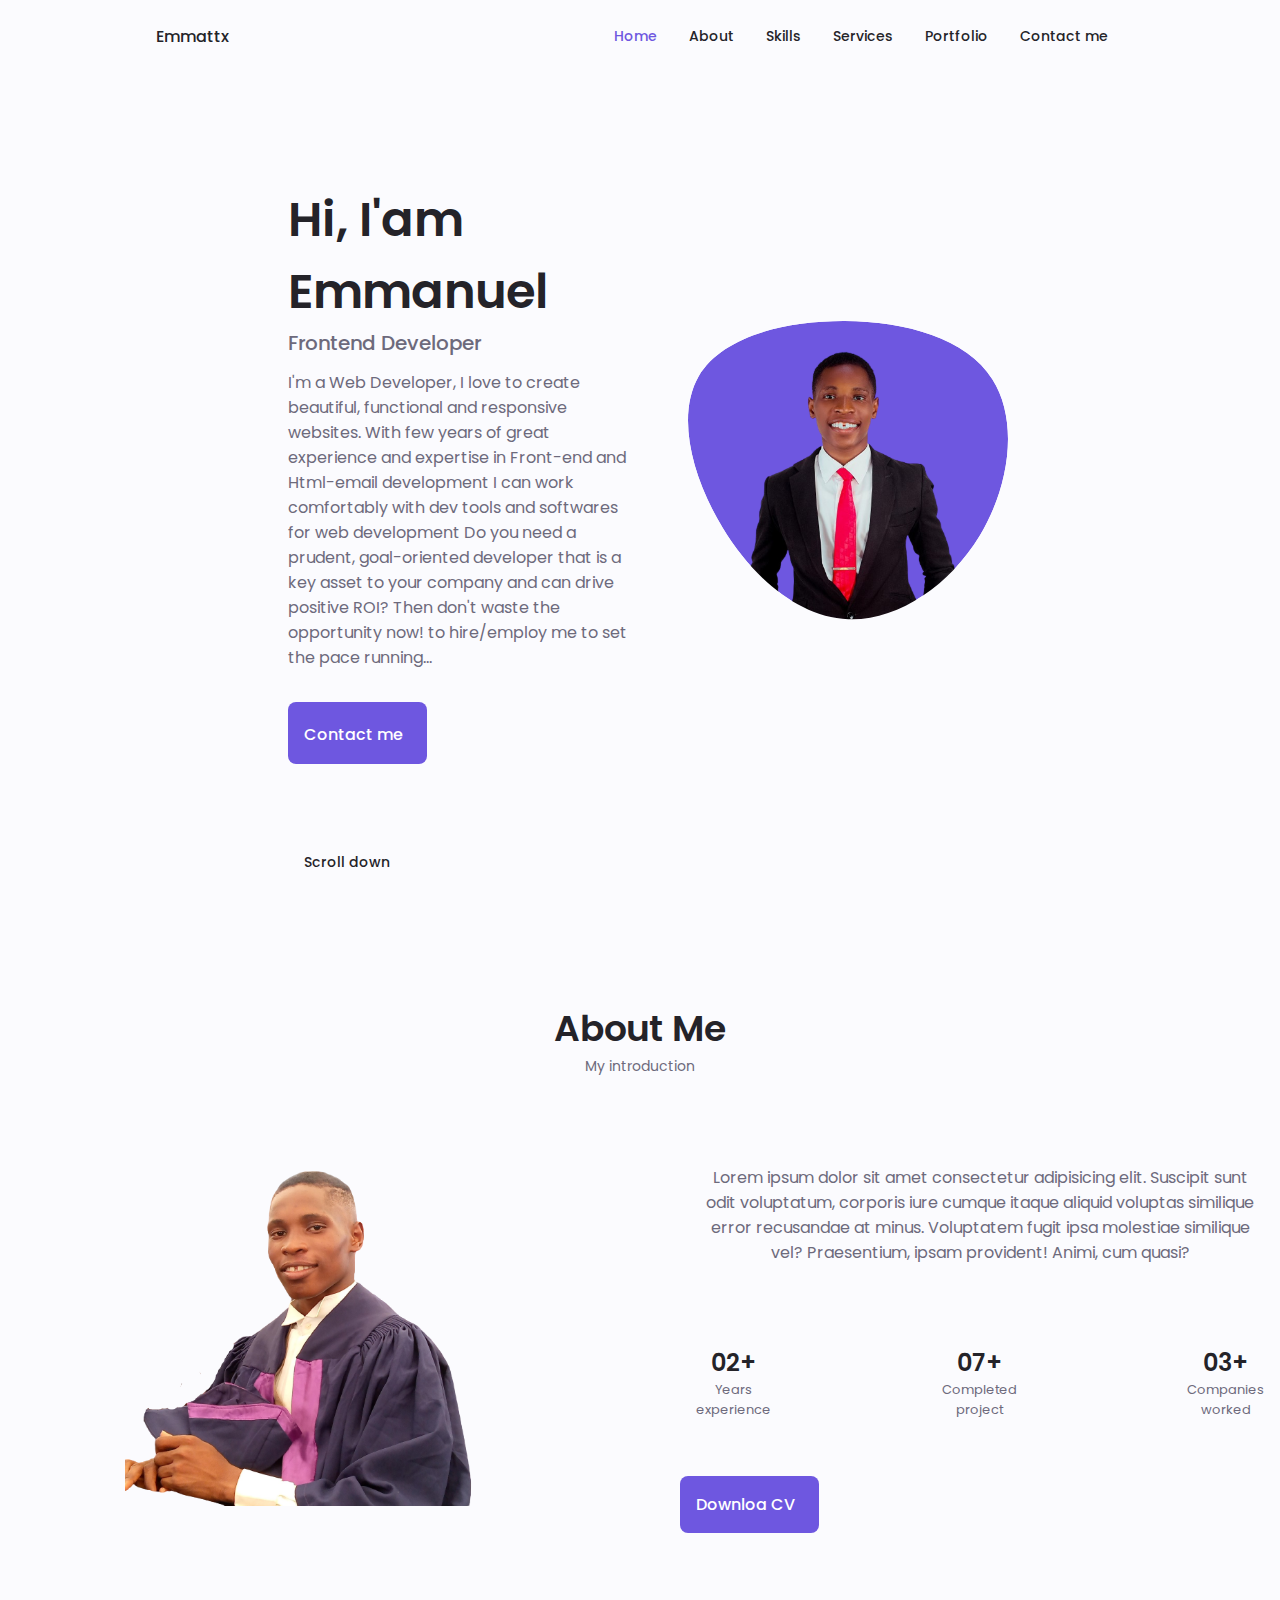
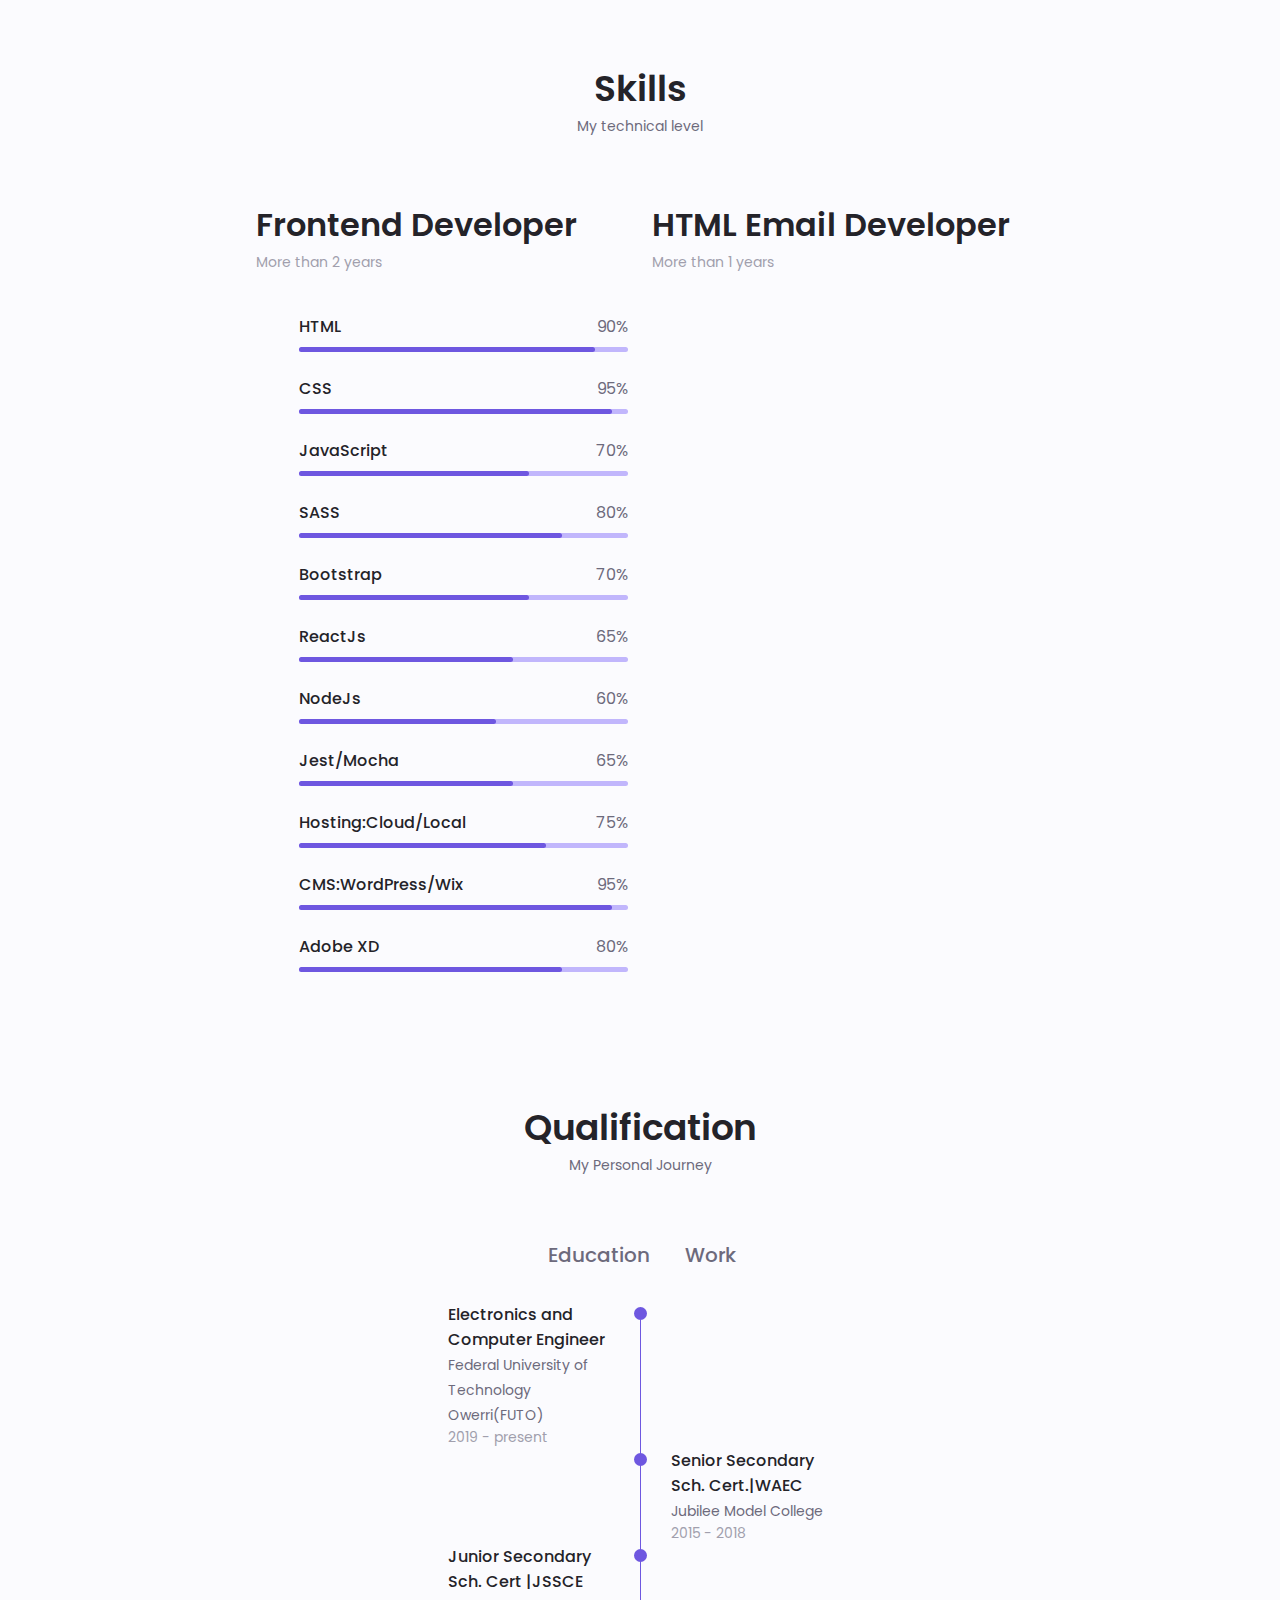
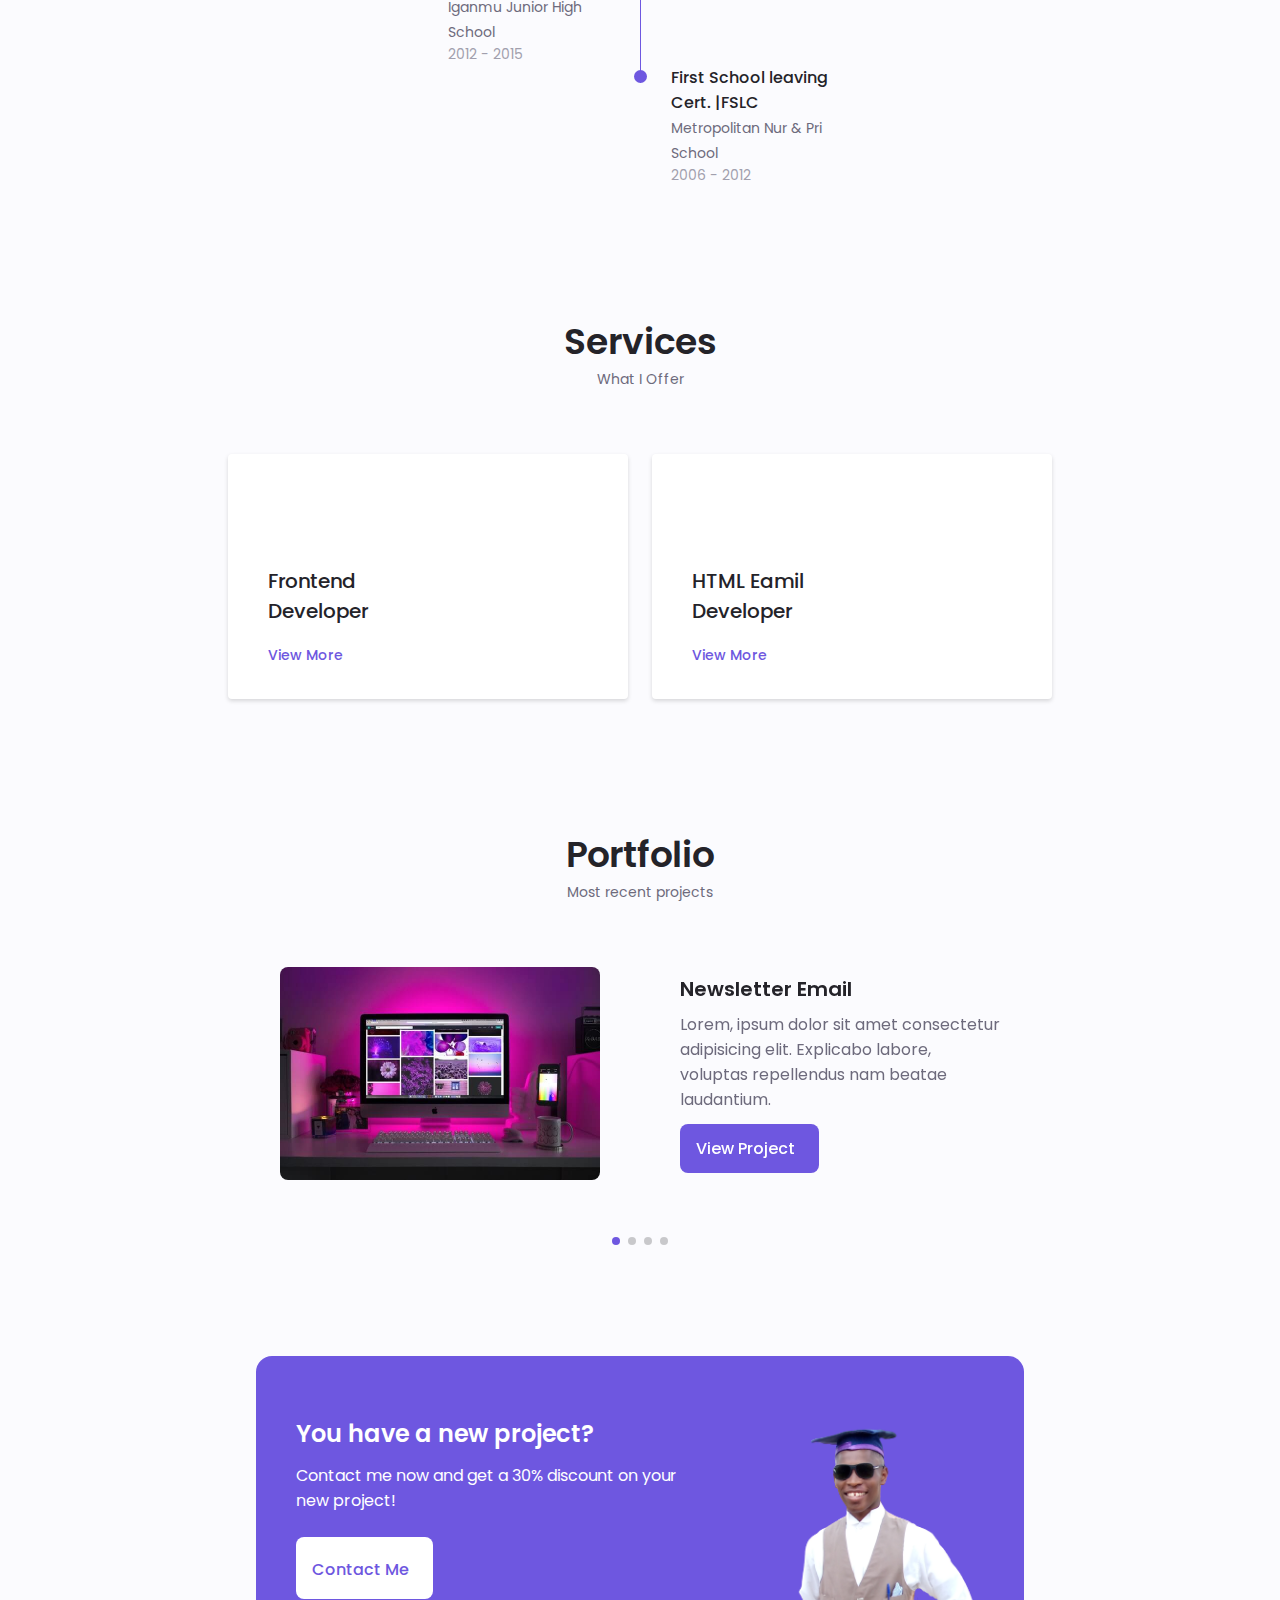
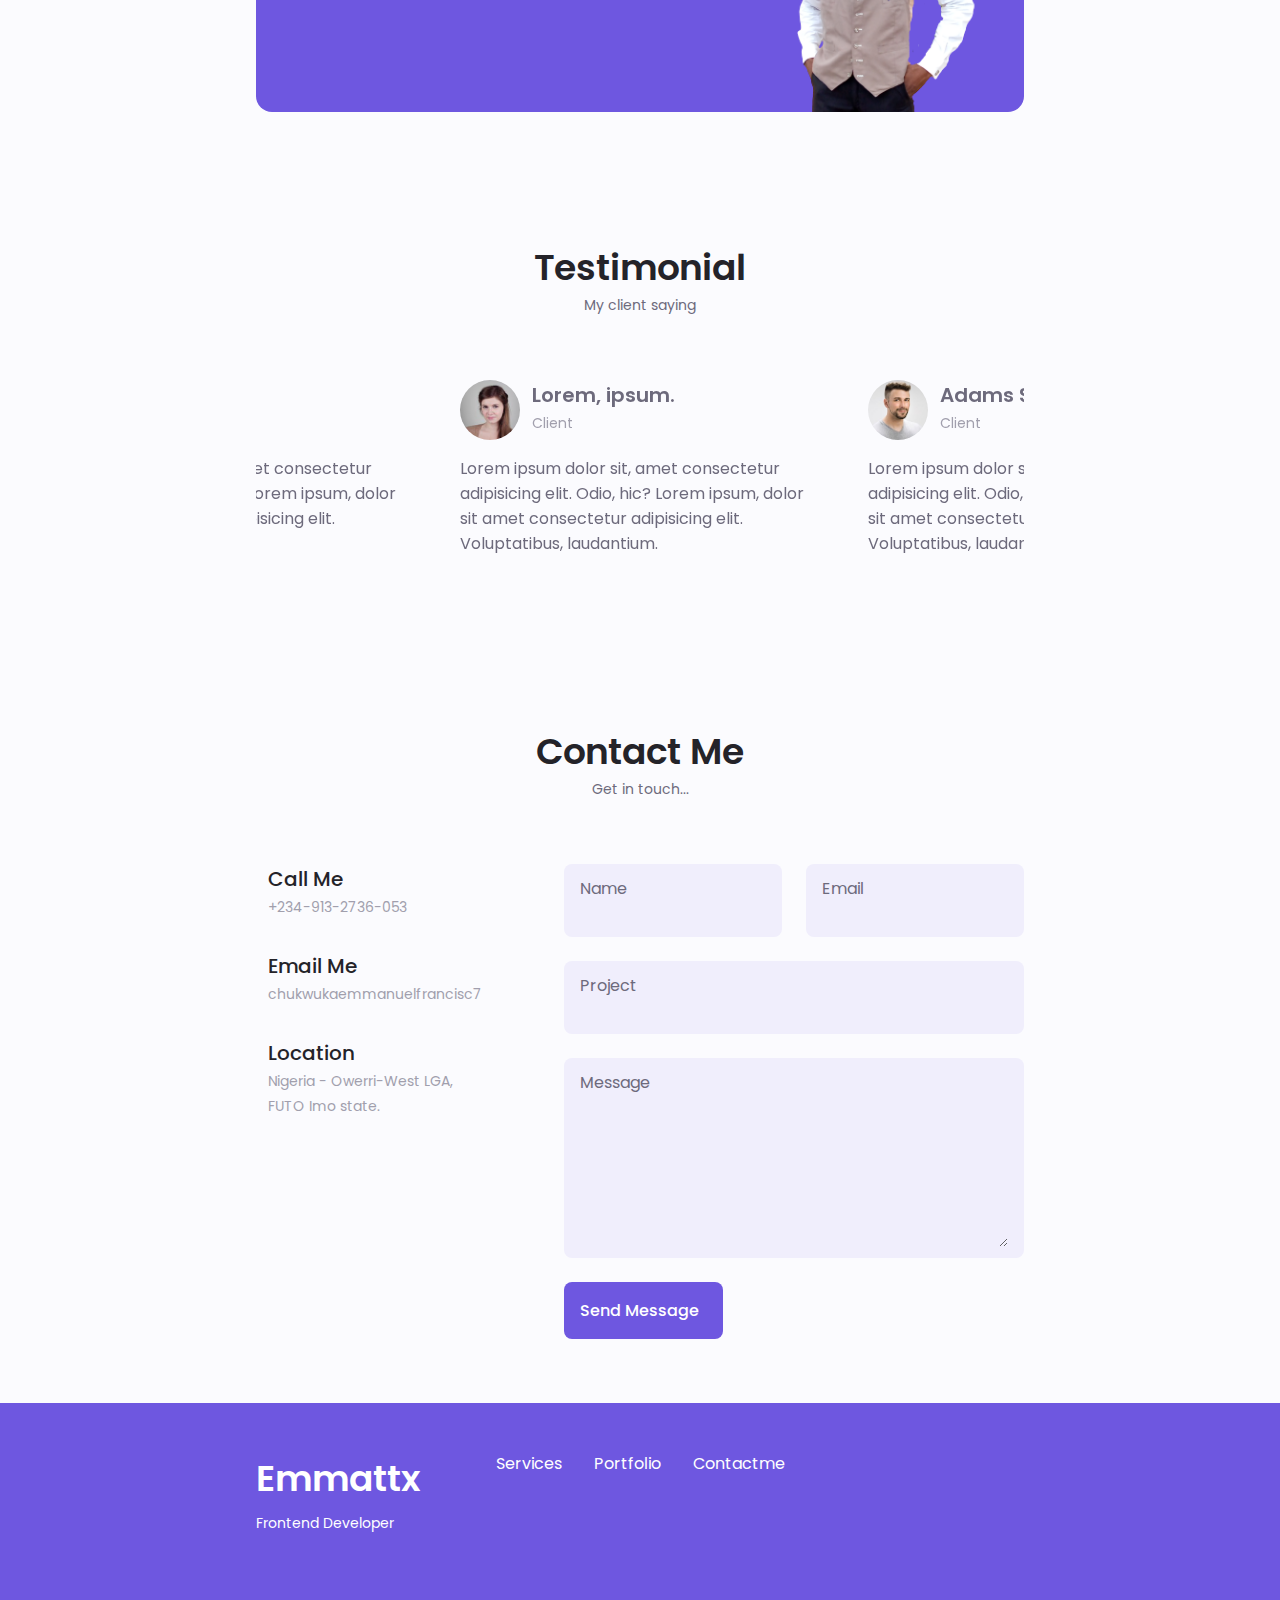
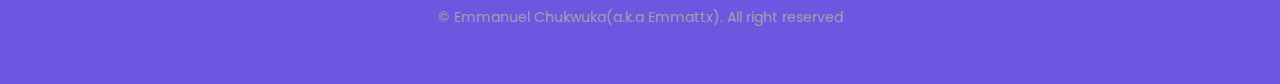
<file: index.html>
<!DOCTYPE html>
    <html lang="en">
    <head>
        <meta charset="UTF-8">
        <meta name="viewport" content="width=device-width, initial-scale=1.0">

        <!--==================== UNICONS ====================-->
        <link rel="stylesheet" href="https://unicons.iconscout.com/release/v4.0.0/css/line.css">
        
        <!--==================== SWIPER CSS ====================-->
        <link rel="stylesheet" href="css/swiper-bundle.min.css">
        
        <!--==================== CSS ====================-->
        <link rel="stylesheet" href="css/styles.css">

        <title>Responsive Portfolio Website</title>
    </head>
    <body>
        <!--==================== HEADER ====================-->
        <header class="header" id="header">
            <nav class="nav container">
                <a href="#" class="nav__logo">Emmattx</a>
                <div class="nav__menu" id="nav-menu">
                    <ul class="nav__list grid">
                        <li class="nav_item">
                            <a href="#home" class="nav__link active-link">
                                <i class="uil uil-estate nav__icon"></i>Home

                            </a>
                        </li>
                        <li class="nav__item">
                            <a href="#about" class="nav__link">
                                <i class="uil uil-user nav__icon"></i> About

                            </a>
                        </li>
                        <li class="nav__item">
                            <a href="#skills" class="nav__link">
                                <i class="uil uil-file-alt nav__icon"></i> Skills

                            </a>
                        </li>
                        <li class="nav__item">
                            <a href="#services" class="nav__link">
                                <i class="uil uil-briefcase-alt nav__icon"></i> Services

                            </a>
                        </li>
                        <li class="nav__item">
                            <a href="#portfolio" class="nav__link">
                                <i class="uil uil-scenery nav__icon"></i> Portfolio

                            </a>
                        </li>
                        <li class="nav__item">
                            <a href="#contact" class="nav__link">
                                <i class="uil uil-message nav__icon"></i> Contact me 

                            </a>
                        </li>
                    </ul>
                    <i class="uil uil-times nav__close" id="nav-close"></i>

                </div>

                <div class="nav__btns">
                    <!-- Theme change button -->
                    <i class="uil uil-moon change-theme" id="theme-button"></i>

                    <div class="nav__toggle" id="nav-toggle">
                        <i class="uil uil-apps"></i>
                    </div>
                </div>
            </nav>
            
        </header>

        <!--==================== MAIN ====================-->
        <main class="main">
            <!--==================== HOME ====================-->
            <section class="home section" id="home">
                <div class="home__container container grid">
                    <div class="home__content grid">
                        <div class="home__social">
                            <a title="linkedin" href="https://www.linkedin.com/mwlite/in/emmanuel-chukwuka-1463b61a5" target="_blank" class="home__social-icon" title="Linkedin">
                                <i class="uil uil-linkedin-alt"></i>
                            </a>

                            <a title="github" href="https://www.github.com/EMMATTX" target="_blank" class="home__social-icon">
                                <i class="uil uil-github-alt" title="Github"></i>
                            </a>

                            <a title="twitter" href="https://www.twitter.com/chuks7emmatt" target="_blank" class="home__social-icon">
                                <i class="uil uil-twitter-alt" title="Twitter"></i>
                            </a>

                            <a title="upwork" href="https://www.upwork.com/Emmanuel C." class="home__social-icon">
                                <i class="uil uil-link" title="Upwork"></i>
                            </a>

                        </div>

                        <div class="home__img">
                            <svg class="home__blob" viewBox="0 0 200 187" xmlns="http://www.w3.org/2000/svg" xmlns:xlink="http://www.w3.org/1999/xlink">
                                <mask id="mask0" mask-type="alpha">
                                    <path d="M190.312 36.4879C206.582 62.1187 201.309 102.826 182.328 134.186C163.346 165.547 
                                    130.807 187.559 100.226 186.353C69.6454 185.297 41.0228 161.023 21.7403 129.362C2.45775 
                                    97.8511 -7.48481 59.1033 6.67581 34.5279C20.9871 10.1032 59.7028 -0.149132 97.9666 
                                    0.00163737C136.23 0.303176 174.193 10.857 190.312 36.4879Z"/>
                                </mask>
                                <g mask="url(#mask0)">
                                    <path d="M190.312 36.4879C206.582 62.1187 201.309 102.826 182.328 134.186C163.346 
                                    165.547 130.807 187.559 100.226 186.353C69.6454 185.297 41.0228 161.023 21.7403 
                                    129.362C2.45775 97.8511 -7.48481 59.1033 6.67581 34.5279C20.9871 10.1032 59.7028 
                                    -0.149132 97.9666 0.00163737C136.23 0.303176 174.193 10.857 190.312 36.4879Z"/>

                                    <image class="home__blob-img" x="12" y="18" href="assets/img/hero.png"/>
                                </g>
                            </svg>
                        </div>

                        <div class="home__data">
                            <h1 class="home__title">Hi, I'am Emmanuel</h1>
                            
                            <h3 class="home__subtitle">Frontend Developer</h3>
                            
                            <p class="home__description">
                                I'm a Web Developer, I love to create beautiful, functional and responsive websites.

                                With few years of great experience and expertise in Front-end and Html-email development I can work comfortably with dev tools and softwares for web development

                                Do you need a prudent, goal-oriented developer that is a key asset to your company and can drive positive ROI?
                                Then don't waste the opportunity now! to hire/employ me to set the pace running...
                            </p>
                            
                            <a href="#contact" class="button butoon--flex">
                                Contact me<i class="uil uil-message button__icon"></i>

                            </a>
                        </div>

                    </div>

                    <div class="home__scroll">
                        <a href="#about" class="home__scroll-button button--flex">
                            <i class="uil uil-mouse-alt home__scroll-mouse"></i>
                            <span class="home__scroll-name">Scroll down</span>
                            <i class="uil uil-arrow-down home__scroll-down"></i>
                        </a>
                    </div>

                </div>
                
            </section>

            <!--==================== ABOUT ====================-->
            <section class="about section" id="about">
                <h2 class="section__title">About Me</h2>
                <span class="section__subtitle">My introduction</span>

                <div class="about__container containe grid">
                    <img src="assets/img/about.png" width="400" alt="author" class="about__img">

                    <div class="about__data">
                        <p class="about__descriptions">Lorem ipsum dolor sit amet consectetur adipisicing elit. Suscipit sunt odit voluptatum, corporis iure cumque itaque aliquid voluptas similique error recusandae at minus. Voluptatem fugit ipsa molestiae similique vel? Praesentium, ipsam provident! Animi, cum quasi?</p>

                        <div class="about__info">
                            <div>
                                <span class="about__info-title">02+</span>
                                <span class="about__info-name">Years <br> experience</span>
                            </div>

                            <div>
                                <span class="about__info-title">07+</span>
                                <span class="about__info-name">Completed <br> project</span>
                            </div>

                            <div>
                                <span class="about__info-title">03+</span>
                                <span class="about__info-name">Companies <br> worked</span>
                            </div>

                            
                        </div>

                        <div class="about__buttons">
                            <a href="pdf/Alexa-Cv.pdf" class="button button--flex">
                                Downloa CV<i class="uil uil-download-alt button__icon"></i>
                            </a>
                        </div>
                        
                    </div>
                </div>
                
            </section>

            <!--==================== SKILLS ====================-->
            <section class="skills section" id="skills">
                <h2 class="section__title">Skills</h2>
                <span class="section__subtitle">My technical level</span>

                <div class="skills__container container grid">
                    <div>
                        <!--==================== SKILLS 1 ====================-->
                        <div class="skills__content skills__open">
                            <div class="skills__header">
                                <i class="uil uil-brackets-curly skills__icon"></i>

                                <div>
                                    <h1 class="skills_title">Frontend Developer </h1>
                                    <span class="skills__subtitle">More than 2 years</span>
                                </div>

                                <i class="uil uil-angle-down skills__arrow"></i>
                            </div>

                            <div class="skills__list grid">
                                <div class="skills__data">
                                   <div class="skills__titles">
                                        <h3 class="skills__name">HTML</h3>
                                        <span class="skills__number">90%</span>
                                   </div>
                                   
                                   <div class="skills__bar">
                                       <span class="skills__percentage skills__html"></span>
                                   </div>

                                </div>
                                
                               
                                <div class="skills__data">
                                   <div class="skills__titles">
                                        <h3 class="skills__name">CSS</h3>
                                        <span class="skills__number">95%</span>
                                   </div>
                                   
                                   <div class="skills__bar">
                                       <span class="skills__percentage skills__css"></span>
                                   </div>

                                </div>
                                <div class="skills__data">
                                   <div class="skills__titles">
                                        <h3 class="skills__name">JavaScript</h3>
                                        <span class="skills__number">70%</span>
                                   </div>
                                   
                                   <div class="skills__bar">
                                       <span class="skills__percentage skills__javascript"></span>
                                   </div>

                                </div>
                                <div class="skills__data">
                                   <div class="skills__titles">
                                        <h3 class="skills__name">SASS</h3>
                                        <span class="skills__number">80%</span>
                                   </div>
                                   
                                   <div class="skills__bar">
                                       <span class="skills__percentage skills__sass"></span>
                                   </div>

                                </div>
                                <div class="skills__data">
                                   <div class="skills__titles">
                                        <h3 class="skills__name">Bootstrap</h3>
                                        <span class="skills__number">70%</span>
                                   </div>
                                   
                                   <div class="skills__bar">
                                       <span class="skills__percentage skills__bootstrap"></span>
                                   </div>

                                </div>

                                <div class="skills__data">
                                    <div class="skills__titles">
                                         <h3 class="skills__name">ReactJs</h3>
                                         <span class="skills__number">65%</span>
                                    </div>
                                    
                                    <div class="skills__bar">
                                        <span class="skills__percentage skills__react"></span>
                                    </div>
 
                                </div>
                                <div class="skills__data">
                                    <div class="skills__titles">
                                         <h3 class="skills__name">NodeJs</h3>
                                         <span class="skills__number">60%</span>
                                    </div>
                                    
                                    <div class="skills__bar">
                                        <span class="skills__percentage skills__node"></span>
                                    </div>
 
                                </div>
                                <div class="skills__data">
                                    <div class="skills__titles">
                                         <h3 class="skills__name">Jest/Mocha</h3>
                                         <span class="skills__number">65%</span>
                                    </div>
                                    
                                    <div class="skills__bar">
                                        <span class="skills__percentage skills__test"></span>
                                    </div>
 
                                </div>
                                <div class="skills__data">
                                    <div class="skills__titles">
                                         <h3 class="skills__name">Hosting:Cloud/Local</h3>
                                         <span class="skills__number">75%</span>
                                    </div>
                                    
                                    <div class="skills__bar">
                                        <span class="skills__percentage skills__host"></span>
                                    </div>
 
                                </div>
                                <div class="skills__data">
                                    <div class="skills__titles">
                                         <h3 class="skills__name">CMS:WordPress/Wix</h3>
                                         <span class="skills__number">95%</span>
                                    </div>
                                    
                                    <div class="skills__bar">
                                        <span class="skills__percentage skills__cms"></span>
                                    </div>
 
                                </div>

                                <div class="skills__data">
                                    <div class="skills__titles">
                                         <h3 class="skills__name">Adobe XD</h3>
                                         <span class="skills__number">80%</span>
                                    </div>
                                    
                                    <div class="skills__bar">
                                        <span class="skills__percentage skills__adobe"></span>
                                    </div>
 
                                </div>


                              
 
                            </div>
                        </div>

                        
                    </div>

                    <div>
                        <!--==================== SKILLS 2 ====================-->
                        <div class="skills__content skills__close">
                            <div class="skills__header">
                                <i class="uil uil-mailbox skills__icon"></i>
                                <div>
                                    <h1 class="skills_title">HTML Email Developer </h1>
                                    <span class="skills__subtitle">More than 1 years</span>
                                </div>

                                <i class="uil uil-angle-down skills__arrow"></i>
                            </div>

                            <div class="skills__list grid">
                                
                                <div class="skills__data">
                                    <div class="skills__titles">
                                         <h3 class="skills__name">Email Snippet/Libraries</h3>
                                         <span class="skills__number">80%</span>
                                    </div>
                                    
                                    <div class="skills__bar">
                                        <span class="skills__percentage skills__template"></span>
                                    </div>
 
                                </div>

                                <div class="skills__data">
                                    <div class="skills__titles">
                                         <h3 class="skills__name">Responsive Design</h3>
                                         <span class="skills__number">90%</span>
                                    </div>
                                    
                                    <div class="skills__bar">
                                        <span class="skills__percentage skills__design"></span>
                                    </div>
 
                                </div>
                                <div class="skills__data">
                                    <div class="skills__titles">
                                         <h3 class="skills__name">Tables</h3>
                                         <span class="skills__number">75%</span>
                                    </div>
                                    
                                    <div class="skills__bar">
                                        <span class="skills__percentage skills__table"></span>
                                    </div>
 
                                </div>
                                <div class="skills__data">
                                    <div class="skills__titles">
                                         <h3 class="skills__name">MJML</h3>
                                         <span class="skills__number">70%</span>
                                    </div>
                                    
                                    <div class="skills__bar">
                                        <span class="skills__percentage skills__mjml"></span>
                                    </div>
 
                                </div>
                                
                                <div class="skills__data">
                                    <div class="skills__titles">
                                         <h3 class="skills__name">MAilchimp</h3>
                                         <span class="skills__number">75%</span>
                                    </div>
                                    
                                    <div class="skills__bar">
                                        <span class="skills__percentage skills__chimp"></span>
                                    </div>
 
                                </div>

                                <div class="skills__data">
                                    <div class="skills__titles">
                                         <h3 class="skills__name">SalesForce</h3>
                                         <span class="skills__number">75%</span>
                                    </div>
                                    
                                    <div class="skills__bar">
                                        <span class="skills__percentage skills__force"></span>
                                    </div>
 
                                </div>

                                <div class="skills__data">
                                    <div class="skills__titles">
                                         <h3 class="skills__name">EmailOnAcid</h3>
                                         <span class="skills__number">85%</span>
                                    </div>
                                    
                                    <div class="skills__bar">
                                        <span class="skills__percentage skills__acid"></span>
                                    </div>
 
                                </div>

                                <div class="skills__data">
                                    <div class="skills__titles">
                                         <h3 class="skills__name">Testing:Litmus/Putsmail</h3>
                                         <span class="skills__number">95%</span>
                                    </div>
                                    
                                    <div class="skills__bar">
                                        <span class="skills__percentage skills__testEmail"></span>
                                    </div>
 
                                </div>
 
                            </div>
                        </div>

                    </div>
                </div>


            </section>

            <!--==================== QUALIFICATION ====================-->
            <section class="qualification section">
                <h2 class="section__title">Qualification</h2>
                <span class="section__subtitle">My Personal Journey</span>

                <div class="qualification__container container">
                    <div class="qualification__tabs">
                        <div class="qualification__button button--flex qualification__active" data-target="#education">
                            <ii class="uil uil-graduation-cap qualification__icon" ></ii> Education
                        </div>

                        <div class="qualification__button button--flex" data-target="#work">
                            <i class="uil uil-briefcase-alt qualification__icon"></i> Work
                        </div>

                    </div>

                    <div class="qualification__sections">
                        <!--==================== QUALIFICATION CONTENT 1====================-->
                        <div class="qualification__content qualification__active" data-content id="education">
                            <!--==================== QUALIFICATION 1 ====================-->
                            <div class="qualification__data">

                                <div>
                                    <h3 class="qualification__title">Electronics and Computer Engineer</h3>
                                    <span class="qualification__subtitle">Federal University of Technology Owerri(FUTO)</span>
                                    <div class="qualification__calender">
                                        <i class="uil uil-calender"></i>
                                        2019 - present
                                    </div>
                                </div>
                                

                                <div>
                                    <span class="qualification__rounder"></span>
                                    <span class="qualification__line"></span>
                                </div>

                            </div>
                            <!--==================== QUALIFICATION 2 ====================-->
                            <div class="qualification__data">
                                <div></div>

                                <div>
                                    <span class="qualification__rounder"></span>
                                    <span class="qualification__line"></span>
                                </div>
                                
                                <div>
                                    <h3 class="qualification__title">Senior Secondary Sch. Cert.|WAEC</h3>
                                    <span class="qualification__subtitle">Jubilee Model College</span>
                                    <div class="qualification__calender">
                                        <i class="uil uil-calender"></i>
                                        2015 - 2018
                                    </div>
                                </div>
                                
                            </div>
                            <!--==================== QUALIFICATION 3 ====================-->
                            <div class="qualification__data">
                                
                                <div>
                                    <h3 class="qualification__title">Junior Secondary Sch. Cert |JSSCE</h3>
                                    <span class="qualification__subtitle">Iganmu Junior High School</span>
                                    <div class="qualification__calender">
                                        <i class="uil uil-calender"></i>
                                        2012 - 2015
                                    </div>
                                </div>

                                <div>
                                    <span class="qualification__rounder"></span>
                                    <span class="qualification__line"></span>
                                </div>

                            </div>
                            <!--==================== QUALIFICATION 4 ====================-->
                            <div class="qualification__data">
                                <div></div>

                                <div>
                                    <span class="qualification__rounder"></span>
                                    <!--<span class="qualification__line"></span>-->
                                </div>

                                <div>
                                    <h3 class="qualification__title">First School leaving Cert. |FSLC</h3>
                                    <span class="qualification__subtitle">Metropolitan Nur & Pri School</span>
                                    <div class="qualification__calender">
                                        <i class="uil uil-calender"></i>
                                        2006 - 2012
                                    </div>
                                </div>

                                
                            </div>
                        </div>
                        <!--==================== QUALIFICATION CONTENT 2====================-->
                        <div class="qualification__content" data-content id="work">
                            <!--==================== QUALIFICATION 1 ====================-->
                            <!-- <div class="qualification__data">

                                <div>
                                    <h3 class="qualification__title">Electronics and Computer Engineer</h3>
                                    <span class="qualification__subtitle">Federal University of Technology Owerri(FUTO)</span>
                                    <div class="qualification__calender">
                                        <i class="uil uil-calender"></i>
                                        2019 - present
                                    </div>
                                </div>
                                

                                <div>
                                    <span class="qualification__rounder"></span>
                                    <span class="qualification__line"></span>
                                </div>

                            </div> -->
                            <!--==================== QUALIFICATION 2 ====================-->
                            <div class="qualification__data">
                                <div></div>

                                <div>
                                    <span class="qualification__rounder"></span>
                                    <span class="qualification__line"></span>
                                </div>
                                
                                <div>
                                    <h3 class="qualification__title">Senior Secondary Sch. Cert.|WAEC</h3>
                                    <span class="qualification__subtitle">Jubilee Model College</span>
                                    <div class="qualification__calender">
                                        <i class="uil uil-calender"></i>
                                        2015 - 2018
                                    </div>
                                </div>
                                
                            </div>
                            <!--==================== QUALIFICATION 3 ====================-->
                            <div class="qualification__data">
                                
                                <div>
                                    <h3 class="qualification__title">Junior Secondary Sch. Cert |JSSCE</h3>
                                    <span class="qualification__subtitle">Iganmu Junior High School</span>
                                    <div class="qualification__calender">
                                        <i class="uil uil-calender"></i>
                                        2012 - 2015
                                    </div>
                                </div>

                                <div>
                                    <span class="qualification__rounder"></span>
                                    <span class="qualification__line"></span>
                                </div>

                            </div>
                            <!--==================== QUALIFICATION 4 ====================-->
                            <div class="qualification__data">
                                <div></div>

                                <div>
                                    <span class="qualification__rounder"></span>
                                    <!--<span class="qualification__line"></span>-->
                                </div>

                                <div>
                                    <h3 class="qualification__title">First School leaving Cert. |FSLC</h3>
                                    <span class="qualification__subtitle">Metropolitan Nur & Pri School</span>
                                    <div class="qualification__calender">
                                        <i class="uil uil-calender"></i>
                                        2006 - 2012
                                    </div>
                                </div>

                                
                            </div>
                        </div> 

                      

                    </div>
                
                </div>

            </section>

            <!--==================== SERVICES ====================-->
            <section class="services section" id="services">
                <h2 class="section__title">Services</h2>
                <span class="section__subtitle">What I Offer</span>

                <div class="services__container container grid">
                    <!--==================== SERVICS 1 ====================-->
                    <div class="services__content">
                        <div>
                            <i class="uil uil-arrow services__icon"></i>
                            <h3 class="services__title">Frontend <br> Developer </h3>
                        </div>

                        <span class="button button--flex button--small button--link services__button">
                            View More
                            <i class="uil uil-arrow-right button__icon"></i>
                        </span>

                        <div class="services__modal">
                            <div class="services__modal-content">
                                <h4 class="services__modal-title">Frontend <br> Developer</h4>
                                <i class="uil uil-times services__modal-close"></i>
                                
                                <ul class="services__modal-services grid">
                                    <li class="services__modal-service"><i class="uil uil-check-circle services__modal-icon"></i>
                                        <p>I develop user interface</p>
                                    </li>
                                    <li class="services__modal-service"><i class="uil uil-check-circle services__modal-icon"></i>
                                        <p>Build responsive width design(RWD)</p>
                                    </li>
                                    <li class="services__modal-service"><i class="uil uil-check-circle services__modal-icon"></i>
                                        <p>Create reusable design template libraries</p>
                                    </li>
                                    <li class="services__modal-service"><i class="uil uil-check-circle services__modal-icon"></i>
                                        <p>Develop Websites</p>
                                    </li>
                                
                                    <li class="services__modal-service"><i class="uil uil-check-circle services__modal-icon"></i>
                                        <p>Build and Design Landing pages</p>
                                    </li>
                                    
                                    <li class="services__modal-service"><i class="uil uil-check-circle services__modal-icon"></i>
                                        <p>Connect frontend to server/API</p>
                                    </li>
                                
                                    <li class="services__modal-service"><i class="uil uil-check-circle services__modal-icon"></i>
                                        <p>Frontend maintainance & optimization</p>
                                    </li>
                                </ul>
                            </div>
                        </div>
                    </div>
                    <!--==================== SERVICS 2 ====================-->
                    <div class="services__content">
                        <div>
                            <i class="uil uil-envelopes services__icon"></i>
                            <h3 class="services__title">HTML Eamil <br> Developer </h3>
                        </div>

                        <span class="button button--flex button--small button--link services__button">
                            View More
                            <i class="uil uil-arrow-right button__icon"></i>
                        </span>

                        <div class="services__modal">
                            <div class="services__modal-content">
                                <h4 class="services__modal-title">HTML Email <br> Developer</h4>
                                <i class="uil uil-times services__modal-close"></i>
                                
                                <ul class="services__modal-services grid">
                                    <li class="services__modal-service"><i class="uil uil-check-circle services__modal-icon"></i>
                                        <p>I develop functional HTML Emails</p>
                                    </li>
                                    <li class="services__modal-service"><i class="uil uil-check-circle services__modal-icon"></i>
                                        <p>Build responsive width design(RWD) Emails</p>
                                    </li>
                                    <li class="services__modal-service"><i class="uil uil-check-circle services__modal-icon"></i>
                                        <p>Create reusable HTML template libraries</p>
                                    </li>
                                    <li class="services__modal-service"><i class="uil uil-check-circle services__modal-icon"></i>
                                        <p>Optimize Emails for accessibility</p>
                                    </li>
                                    
                                    <li class="services__modal-service"><i class="uil uil-check-circle services__modal-icon"></i>
                                        <p>Email management with Email Service Providers(ESPs) -Mailchimp/CampaignMonitor/SalesForce</p>
                                    </li>
                                    
                                    <li class="services__modal-service"><i class="uil uil-check-circle services__modal-icon"></i>
                                        <p>Email testing for browsers, devices & email clients(ESP)</p>
                                    </li>
                                    
                                    <li class="services__modal-service"><i class="uil uil-check-circle services__modal-icon"></i>
                                        <p>Reviews Emails against Email Regulation Policies(ERP)</p>
                                    </li>
                                
                                    <li class="services__modal-service"><i class="uil uil-check-circle services__modal-icon"></i>
                                        <p>Email Deployment via local server/cloud</p>
                                    </li>

                                    <li class="services__modal-service"><i class="uil uil-check-circle services__modal-icon"></i>
                                        <p>Reputable Email tracking</p>
                                    </li>
                                </ul>
                            </div>
                        </div>
                    </div>
                    
                </div>
                
            </section>

            <!--==================== PORTFOLIO ====================-->
            <section class="portfolio section" id="portfolio">
                <h2 class="section__title">Portfolio</h2>
                <span class="section__subtitle">Most recent projects</span>

                <div class="portfolio__container container swiper-container">
                    <div class="swiper-wrapper">
                        <!--==================== PORTFOLIO 1 ====================-->
                        <div class="portfolio__content grid swiper-slide">
                            <img src="assets/img/portfolio1.jpg" alt="portfolio 1" class="portfolio__img">

                            <div class="portfolio__data">
                                <h3 class="portfolio__title">Newsletter Email</h3>
                                <p class="portfolio__description">Lorem, ipsum dolor sit amet consectetur adipisicing elit. Explicabo labore, voluptas repellendus nam beatae laudantium.</p>
                                <a href="#" class="button button--flex button--small portfolio__button">
                                    View Project
                                    <i class="uil uil-arrow-right button__icon"></i>
                                </a>
                            </div>
                        </div>

                        <!--==================== PORTFOLIO 2 ====================-->
                        <div class="portfolio__content grid swiper-slide">
                            <img src="assets/img/portfolio2.jpg" alt="portfolio 2" class="portfolio__img">

                            <div class="portfolio__data">
                                <h3 class="portfolio__title">Transactional Email</h3>
                                <p class="portfolio__description">Lorem, ipsum dolor sit amet consectetur adipisicing elit. Explicabo labore, voluptas repellendus nam beatae laudantium.</p>
                                <a href="#" class="button button--flex button--small portfolio__button">
                                    View Project
                                    <i class="uil uil-arrow-right button__icon"></i>
                                </a>
                            </div>
                        </div>

                        <!--==================== PORTFOLIO 3 ====================-->
                        <div class="portfolio__content grid swiper-slide">
                            <img src="assets/img/portfolio3.jpg" alt="portfolio 3" class="portfolio__img">

                            <div class="portfolio__data">
                                <h3 class="portfolio__title">Promotional Emaail</h3>
                                <p class="portfolio__description">Lorem, ipsum dolor sit amet consectetur adipisicing elit. Explicabo labore, voluptas repellendus nam beatae laudantium.</p>
                                <a href="#" class="button button--flex button--small portfolio__button">
                                    View Project
                                    <i class="uil uil-arrow-right button__icon"></i>
                                </a>
                            </div>
                        </div>

                        <!--==================== PORTFOLIO 4 ====================-->
                        <div class="portfolio__content grid swiper-slide">
                            <img src="assets/img/portfolio4.png" alt="portfolio 3" class="portfolio__img">

                            <div class="portfolio__data">
                                <h3 class="portfolio__title">Landing page</h3>
                                <p class="portfolio__description">Lorem, ipsum dolor sit amet consectetur adipisicing elit. Explicabo labore, voluptas repellendus nam beatae laudantium.</p>
                                <a href="#" class="button button--flex button--small portfolio__button">
                                    View Project
                                    <i class="uil uil-arrow-right button__icon"></i>
                                </a>
                            </div>
                        </div>


                    </div>

                    <!--Add Arrows-->
                    <div class="swiper-button-next">
                        <i class="uil uil-angle-right-b swiper-portfolio-icon"></i>
                    </div>
                    <div class="swiper-button-prev">
                        <i class="uil uil-angle-left-b swiper-portfolio-icon"></i>
                    </div>

                    <!--Add pagination-->
                    <div class="swiper-pagination"></div>
                </div>
                
            </section>

            <!--==================== PROJECT IN MIND ====================-->
            <section class="project section">
                <div class="project__bg">
                    <div class="project__container container grid">
                        <div class="project__data">
                            <h2 class="project__title">You have a new project?</h2>
                            <p class="project__description">Contact me now and get a 30% discount on your new project!</p>
                            <a href="#contact" class="button buton--flex button--white">
                                Contact Me
                                <i class="uil uil-message project__icon button__icon"></i>
                            </a>
                        </div>

                        <img src="assets/img/projectA.png" alt="author picture" class="project__img">
                    </div>
                </div>

            </section>

            <!--==================== TESTIMONIAL ====================-->
            <section class="testimonial section">
                <h2 class="section__title">Testimonial</h2>
                <span class="section__subtitle">My client saying</span>

                <div class="testimonial__container container swiper-container">
                    <div class="swiper-wrapper">
                        <!--==================== TESTIMONIAL 1 ====================-->
                        <div class="testimonial__content swiper-slide">
                            <div class="testimonial__data">
                                <div class="testimonial__header">
                                    <img src="assets/img/testimonial1.jpg" alt="" class="testimonial__img">

                                    <div>
                                        <h3 class="testimonial__name">Lorem, ipsum.</h3>
                                        <span class="testimonial__client">Client</span>
                                    </div>
                                </div>

                                <div>
                                    <i class="uil uil-star testimonial__icon-star"></i>
                                    <i class="uil uil-star testimonial__icon-star"></i>
                                    <i class="uil uil-star testimonial__icon-star"></i>
                                    <i class="uil uil-star testimonial__icon-star"></i>
                                    <i class="uil uil-star testimonial__icon-star"></i>
                                </div>
                            </div>

                            <p class="testimonial__description">
                                Lorem ipsum dolor sit, amet consectetur adipisicing elit. Odio, hic?
                                Lorem ipsum, dolor sit amet consectetur adipisicing elit. Voluptatibus, laudantium.

                            </p>
                        </div>
                        <!--==================== TESTIMONIAL 2  ====================-->
                        <div class="testimonial__content swiper-slide">
                            <div class="testimonial__data">
                                <div class="testimonial__header">
                                    <img src="assets/img/testimonial2.jpg" alt="" class="testimonial__img">

                                    <div>
                                        <h3 class="testimonial__name">Adams Smith</h3>
                                        <span class="testimonial__client">Client</span>
                                    </div>
                                </div>

                                <div>
                                    <i class="uil uil-star testimonial__icon-star"></i>
                                    <i class="uil uil-star testimonial__icon-star"></i>
                                    <i class="uil uil-star testimonial__icon-star"></i>
                                    <i class="uil uil-star testimonial__icon-star"></i>
                                    <i class="uil uil-star testimonial__icon-star"></i>
                                </div>
                            </div>

                            <p class="testimonial__description">
                                Lorem ipsum dolor sit, amet consectetur adipisicing elit. Odio, hic?
                                Lorem ipsum, dolor sit amet consectetur adipisicing elit. Voluptatibus, laudantium.

                            </p>
                        </div>
                        <!--==================== TESTIMONIAL 3 ====================-->
                        <div class="testimonial__content swiper-slide">
                            <div class="testimonial__data">
                                <div class="testimonial__header">
                                    <img src="assets/img/testimonial3.jpg" alt="" class="testimonial__img">

                                    <div>
                                        <h3 class="testimonial__name">James Scott</h3>
                                        <span class="testimonial__client">Client</span>
                                    </div>
                                </div>

                                <div>
                                    <i class="uil uil-star testimonial__icon-star"></i>
                                    <i class="uil uil-star testimonial__icon-star"></i>
                                    <i class="uil uil-star testimonial__icon-star"></i>
                                    <i class="uil uil-star testimonial__icon-star"></i>
                                    <i class="uil uil-star testimonial__icon-star"></i>
                                </div>
                            </div>

                            <p class="testimonial__description">
                                Lorem ipsum dolor sit, amet consectetur adipisicing elit. Odio, hic?
                                Lorem ipsum, dolor sit amet consectetur adipisicing elit. Voluptatibus, laudantium.

                            </p>
                        </div>
                    </div>

                    <!--Add Pagination-->
                    <div class="swiper-pagination swiper-pagination-testimonial"></div>
                </div>
                
            </section>

            <!--==================== CONTACT ME ====================-->
            <section class="contact section" id="contact">
                <h2 class="section__title">Contact Me</h2>
                <span class="section__subtitle">Get in touch...</span>

                <div class="contact__container container grid">
                    <div>
                        <div class="contact__information">
                            <i class="uil uil-phone contact__icon"></i>

                            <div>
                                <h3 class="contact__title">
                                    Call Me
                                </h3>
                                <span class="contact__subtitle">
                                    <a  href="tel:+2349132736053">+234-913-2736-053</a>
                                </span>
                            </div>
                        </div>

                        <div class="contact__information">
                            <i class="uil uil-envelope contact__icon"></i>

                            <div>
                                <h3 class="contact__title">
                                    Email Me
                                </h3>
                                <span class="contact__subtitle">
                                    <a  href="mailto:chukwukaemmanuelfrancisc7@gmail.com">chukwukaemmanuelfrancisc7</a>
                                </span>
                            </div>
                        </div>

                        <div class="contact__information">
                            <i class="uil uil-map-marker contact__icon"></i>

                            <div>
                                <h3 class="contact__title">
                                    Location
                                </h3>
                                <span class="contact__subtitle">
                                    Nigeria - Owerri-West LGA,<br> FUTO Imo state.
                                    
                                </span>
                            </div>
                        </div>
                    </div>

                    <form action="" class="contact__form grid">
                        <div class="contact__inputs grid">
                            <div class="contact__content">
                                <label for="" class="contact_-label">
                                    Name
                                </label>
                                <input title="name" type="text" class="contact__input">
                            </div>
                            <div class="contact__content">
                                <label for="" class="contact_-label">
                                    Email
                                </label>
                                <input title="email" type="email" class="contact__input">
                            </div>
                        </div>
                        <div class="contact__content">
                            <label for="" class="contact_-label">
                                Project
                            </label>
                            <input title="project" type="email" class="contact__input">
                        </div>
                        <div class="contact__content">
                            <label for="" class="contact_-label">
                                Message
                            </label>
                            <textarea title="message" name="Message" id="" cols="0" rows="7" class="contact__input"></textarea>
                        </div>

                        <div>
                            <a href="#contact" class="button button--flex">
                                Send Message
                                <i class="uil uil-message button__icon"></i>
                            </a>
                        </div>
                    </form>
                </div>

            </section>
        </main>

        <!--==================== FOOTER ====================-->
        <footer class="footer">
            <div class="footer__bg">
                <div class="footer__container container grid">
                    <div>
                        <h1 class="footer__title">Emmattx</h1>
                        <span class="footer__subtitle">Frontend Developer</span>
                        
                    </div>
                    <ul class="footer__links">
                        <li>
                            <a title="services" href="#services" class="footer__link">Services</a>
                        </li>
                        <li>
                            <a title="portfolio" href="#portfolio" class="footer__link">Portfolio</a>
                        </li>
                        <li>
                            <a title="services" href="#contact" class="footer__link">Contactme</a>
                        </li>
                    </ul>

                    <div class="footer__socials">
                        <a rel="noopener" title="facebook" href="https://www.facebook.com/" target="_blank" class="footer__social">
                            <i class="uil uil-facebook-f"></i>
                        </a>
                        <a rel="noopener" title="twitter" href="https://www.twitter.com/" target="_blank" class="footer__social">
                            <i class="uil uil-twitter"></i>
                        </a>
                        <a rel="noopener" title="linkedin" href="https://www.linkedin.com/" target="_blank" class="footer__social">
                            <i class="uil uil-linkedin"></i>
                        </a>
                        <a rel="noopener" title="instagram" href="https://www.instagram.com/" target="_blank" class="footer__social">
                            <i class="uil uil-instagram-alt"></i>
                        </a>
                    </div>
                </div>

                <p class="footer__copy">&copy; Emmanuel Chukwuka(a.k.a Emmattx). All right reserved</p> 
            </div>
         
        </footer>
        
        <!--==================== SCROLL TOP ====================-->
        <a title="scrollup" href="#" class="scrollup" id="scroll-up">
            <i class="uil uil-arrow-up scrollup__icon"></i>
        </a>

        <!--==================== SWIPER JS ====================-->
        <script src="js/swiper-bundle.min.js"></script>

        <!--==================== MAIN JS ====================-->
        <script src="js/main.js"></script>
    </body>
</html>
</file>
<file: css/styles.css>
/*==================== GOOGLE FONTS ====================*/
@import url("https://fonts.googleapis.com/css2?family=Poppins:wght@400;500;600&display=swap");

/*==================== VARIABLES CSS ====================*/
:root {
    --header-height: 3rem;

    /*========== Colors ==========*/
    /* Change favorite color */
    --hue-color: 250; /*Purple 250 - Green 142 - Blue 230 - Pink 340*/

    /* HSL color mode */
    --first-color: hsl(var(--hue-color), 69%, 61%);
    --first-color-second: hsl(var(--hue-color), 69%, 61%);
    --first-color-alt: hsl(var(--hue-color), 57%, 53%);
    --first-color-lighter: hsl(var(--hue-color), 92%, 85%);
    --title-color: hsl(var(--hue-color), 8%, 15%);
    --text-color: hsl(var(--hue-color), 8%, 45%);
    --text-color-light: hsl(var(--hue-color), 8%, 65%);
    --input-color: hsl(var(--hue-color), 70%, 96%);
    --body-color: hsl(var(--hue-color), 60%, 99%);
    --container-color: #fff;
    --scroll-bar-color: hsl(var(--hue-color), 12%, 90%);
    --scroll-thumb-color: hsl(var(--hue-color), 12%, 80%);

    /*========== Font and typography ==========*/
    --body-font: 'Poppins', sans-serif;

    /* .5rem = 8px, 1rem = 16px, 1.5rem = 24px ... */
    --big-font-size: 2rem;
    --h1-font-size: 1.5rem;
    --h2-font-size: 1.25rem;
    --h3-font-size: 1.125rem;
    --normal-font-size: .938rem;
    --small-font-size: .813rem;
    --smaller-font-size: .75rem;

    /*========== Font weight ==========*/
    --font-medium: 500;
    --font-semi-bold: 600;

    /*========== Margenes Bottom ==========*/
    /* .25rem = 4px, .5rem = 8px, .75rem = 12px ... */
    --mb-0-25: .25rem;
    --mb-0-5: .5rem;
    --mb-0-75: .75rem;
    --mb-1: 1rem;
    --mb-1-5: 1.5rem;
    --mb-2: 2rem;
    --mb-2-5: 2.5rem;
    --mb-3: 3rem;

    /*========== z index ==========*/
    --z-tooltip: 10;
    --z-fixed: 100;
    --z-modal: 1000;
}

/* Font size for large devices */
@media screen and (min-width: 968px) {
    :root {
        --big-font-size: 3rem;
        --h1-font-size: 2.25rem;
        --h2-font-size: 1.5rem;
        --h3-font-size: 1.25rem;
        --normal-font-size: 1rem;
        --small-font-size: .875rem;
        --smaller-font-size: .813rem;
    }
}

/*========== Variables Dark theme ==========*/
body.dark-theme{
  /* HSL color mode */
  
  --first-color-second: hsl(var(--hue-color), 30%, 8%);
  --title-color: hsl(var(--hue-color), 8%, 95%);
  --text-color: hsl(var(--hue-color), 8%, 75%);
  --input-color: hsl(var(--hue-color), 29%, 16%);
  --body-color: hsl(var(--hue-color), 28%, 12%);
  --container-color: hsl(var(--hue-color), 29%, 16%);
  --scroll-bar-color: hsl(var(--hue-color), 12%, 48%);
    --scroll-thumb-color: hsl(var(--hue-color), 12%, 36%);
}

/*========== Button Dark/Light ==========*/
.nav__btns{
  display: flex;
  align-items: center;
}

.change-theme{
  font-size: 1.25rem;
  color: var(--title-color);
  margin-right: var(--mb-1);
  cursor: pointer;
}

.change-theme:hover{
  color: var(--first-color);
}
/*==================== BASE ====================*/
* {
  box-sizing: border-box;
  padding: 0;
  margin: 0;
}

html {
  scroll-behavior: smooth;
}

body {
  margin: 0 0 var(--header-height) 0;
  font-family: var(--body-font);
  font-size: var(--normal-font-size);
  background-color: var(--body-color);
  color: var(--text-color);
}

h1, h2, h3, h4 {
  color: var(--title-color);
  font-weight: var(--font-semi-bold);
}

ul {
  list-style: none;
}

a {
  text-decoration: none;
}

img {
  max-width: 100%;
  height: auto;
}

/*==================== REUSABLE CSS CLASSES ====================*/
.section {
  padding: 2rem 0 4rem;
}

.section__title {
  font-size: var(--h1-font-size);
  color: var(--title-color);
}

.section__title > h2 > .bg-text{
  position: absolute;
  top: 50%;
  left: 50%;
  z-index: -1;
  color: hsl(0, 1%, 53%);
  -webkit-transform: translate(-50%, -50%);
          transform: translate(-50%, -50%);
  font-weight: 800;
  font-size: 6.3rem;
}

.section__subtitle {
  display: block;
  font-size: var(--small-font-size);
  margin-bottom: var(--mb-3);
}

.section__title, 
.section__subtitle {
  text-align: center;
}

/*==================== LAYOUT ====================*/
.container {
  max-width: 768px;
  margin-left: var(--mb-1-5);
  margin-right: var(--mb-1-5);
}

.grid {
  display: grid;
  gap: 1.5rem;
}

.header {
  width: 100%;
  position: fixed;
  bottom: 0;
  left: 0;
  z-index: var(--z-fixed);
  background-color: var(--body-color);
}

/*==================== NAV ====================*/
.nav{
  max-width: 968px;
  display: flex;
  height: var(--header-height);
  justify-content: space-between;
  align-items: center;

}
.nav__logo,
.nav__toggle{
  color: var(--title-color);
  font-weight: var(--font-medium);

}

.nav__logo:hover{
  color: var(--first-color);
}

.nav__toggle{
  font-size: 1.1rem;
  cursor: pointer;
}
.nav__toggle:hover{
  color: var(--first-color);
}

@media screen and (max-width:767px){
  .nav__menu{

    position: fixed;
    bottom: -100%;
    left: 0;
    width: 100%;
    background-color: var(--body-color);
    padding: 2rem 1.5rem 4rem;
    box-shadow: 0 -1px 4px rgba(0, 0, 0, .15);
    border-radius: 1.5rem 1.5rem;
    transition: .3s;
  }
}

.nav__list{
  grid-template-columns: repeat(3, 1fr);
  gap: 2rem;
}

.nav__link{
  display: flex;
  flex-direction: column;
  align-items: center;
  font-size: var(--small-font-size);
  color: var(--title-color);
  font-weight: var(--font-medium);
}

.nav__link:hover{
  color: var(--first-color);
}

.nav__icon{
  font-size: 1.2rem;
}

.nav__close{
  position: absolute;
  right: 1.3rem;
  bottom: 0.5rem;
  font-size: 1.5rem;
  cursor: pointer;
  color: var(--first-color);
}

.nav__close:hover{
  color: var(--first-color-alt);
}

/* show menu */
.show-menu{
  bottom: 0;
}

/* Active link */
.active-link{
  color: var(--first-color);
}

/* Change background header */
.scroll-header{
  box-shadow: 0 -1px 4px rgba(0, 0, 0, .15);
}

/*==================== HOME ====================*/
.home__container{
  gap: 1rem;
}

.home__content{
  grid-template-columns: .5fr 3fr;
  padding-top: 3.5rem;
  align-items: center;
}

.home__social{
  display: grid;
  grid-template-columns: max-content;
  row-gap: 1rem;
}

 .home__social-icon{
   font-size: 1.25rem;
   color:var(--first-color);

 }

 .home__social-icon:hover{
   color: var(--first-color-alt);
 }

 .home__blob{
   width: 300px;
   fill: var(--first-color);

 }

 .home__blob-img{
   width: 170px;

 }

 .home__data{
   grid-column: 1/3;
 }

 .home__title{
   font-size: var(--big-font-size) ;
 }

 .home__subtitle{
   font-size: var(--h3-font-size);
   color: var(--text-color);
   font-weight: var(--font-medium);
   margin-bottom: var(--mb-0-75);
 }

 .home__description{
  margin-bottom: var(--mb-2);

 }

 .home__scroll{
   display: none;
 }

 .home__scroll-button{
   color: var(--first-color);
   transition: .3s;
 }

 .home__scroll-button:hover{
   transform: translateY(0.25rem);

 }

 .home__scroll-mouse{
  font-size: 2rem;

 }

 .home__scroll-name{
   font-size: var(--small-font-size);
   color: var(--title-color);
   font-weight: var(--font-medium);
   margin-right: var(--mb-0-25);
 }

 .home__scroll-arrow{
   font-size: 1.25rem;
 }
/*==================== BUTTONS ====================*/
.button{
  display: inline-block;
  background-color: var(--first-color);
  color: #fff;
  padding: 1rem;
  border-radius: .5rem;
  font-weight: var(--font-medium);

}

.button:hover{
  background-color: var(--first-color-alt);

}

.button__icon{
  font-size: 1.25rem;
  margin-left: var(--mb-0-5);
  transition: .3s;
}

.button--white{
  background-color: #ffffff;
  color: var(--first-color);

}

.button--white:hover{
  background-color: #ffffff;
}

.button--flex{
  display: inline-flex;
  align-items: center;
}

.button--small{
  padding: .75rem 1rem;

}

.button--link{
  padding: 0;
  background-color: transparent;
  color: var(--first-color);

}

.button--link:hover{
  background-color: transparent;
  color: var(--first-color-alt);

}

/*==================== ABOUT ====================*/
.about__img{
  width: 200px;
  border-radius: .5rem;
  justify-self: center;
  align-self: center;

}

.about__descriptions{
  text-align: center;
  margin-bottom: var(--mb-2-5);
  padding: 1.5rem;
}

.about__info{
  display: flex;
  justify-content: space-evenly;
  margin-bottom: var(--mb-2-5);

}

.about__info-title{
  font-size: var(--h2-font-size);
  font-weight: var(--font-semi-bold);
  color: var(--title-color);
}

.about__info-name{
  font-size: var(--smaller-font-size);

}  

.about__info-title,
.about__info-name{
  display: block;
  text-align: center;

}  

 .about__buttons{
   display: flex;
   justify-content: center;

 }




/*==================== SKILLS ====================*/
.skills__container{
  row-gap: 0;
}

.skills__header{
  display: flex;
  align-items: center;
  margin-bottom: var(--mb-2-5);
  cursor: pionter;

}

.skills__icon,
.skills__arrow{
  font-size: 2rem;
  color: var(--first-color);

}

.skils__icon{
  margin-right: var(--mb-0-75);

}

.skills__title{
  font-size: var(--h3-font-size);

}

.skills__subtitle{
  font-size: var(--small-font-size);
  color: var(--text-color-light);

}

.skills__arrow{
  margin-left: auto;
  transition: .4s;

}

.skills__list{
  row-gap: 1.5rem;
  padding-left: 2.7rem;  
}

.skills__titles{
  display: flex;
  justify-content: space-between;
  margin-bottom: var(--mb-0-5);
   
}

.skills__name{
  font-size: var(--normal-font-size);
  font-weight: var(--font-medium);

}

.skills__bar,
.skills__percentage{
  height: 5px;
  border-radius: .25rem;
}

.skills__bar{
  background-color: var(--first-color-lighter);

}

.skills__percentage{
  display: block;
  background-color: var(--first-color);

}

.skills__html{
  width: 90%;
}
.skills__css{
  width: 95%;
}
.skills__javascript{
  width: 70%;
}
.skills__sass{
  width: 80%;
}
.skills__bootstrap{
  width: 70%;
}
.skills__react{
  width: 65%;
}
.skills__node{
  width: 60%;
}
.skills__test{
  width: 65%;
}
.skills__host{
  width: 75%;
}
.skills__cms{
  width: 95%;
}
.skills__adobe{
  width: 80%;
}
.skills__template{
  width: 80%;
}
.skills__design{
  width: 90%;
}
.skills__table{
  width: 75%;
}
.skills__mjml{
  width: 70%;
}
.skills__chimp{
  width: 75%;
}
.skills__force{
  width: 75%;
}
.skillls__acid{
  width: 85%;
}
.skills__testEmail{
  width: 95%;
}

.skills__open,
.skills__close{
  cursor: pointer;
}

.skills__close .skills__list{
  height: 0;
  overflow: hidden;
}

.skills__open skills__list{
  height: max-content;
  margin-bottom: var(--mb-2-5);
}

.skills__open .skills__arrow{
  transform: rotate(-180deg);
}
 

/*==================== QUALIFICATION ====================*/
.qualification__tabs{
  display: flex;
  justify-content: space-evenly;
  margin-bottom: var(--mb-2);
}

.qualification__button{
  font-size: var(--h3-font-size);
  font-weight: var(--font-medium);
  cursor: pointer;
}

.qualification__button:hover{
  color: var(--first-color);

}

.qualification__icon{
  font-size: 1.8rem;
  margin-right: var(--mb-0-25);
}

.qualification__data{
  display: grid;
  grid-template-columns: 1fr max-content 1fr;
  column-gap: 1.5rem;

}

.qualification__title{
  font-size: var(--normal-font-size);
  font-weight: var(--font-medium);
  
}

.qualification__subtitle{
  display: inlune-block;
  font-size: var(--small-font-size);
  margin-bottom: var(--mb-1);

}

.qualification__calender{
  font-size: var(--small-font-size);
  color: var(--text-color-light);

}

.qualification__rounder{
  display: inline-block;
  width: 13px;
  height: 13px;
  background-color: var(--first-color);
  border-radius: 50%;

}

.qualification__line{
display: block;
width: 1px;
height: 100%;
background-color: var(--first-color);
transform: translate(6px, -7px);

}


.qualification [data-content]{
  display: none;

}

.qualification__active[data-content]{
  display: block;

}

.qualification__button .qualification__active{
  color: var(--first-color);
}





/*==================== SERVICES ====================*/
.services__container{
  gap: 1.5rem;
  grid-template-columns: repeat(2, 1fr);

}

.services__content{
  position: relative;
  background-color: var(--container-color);
  padding: 3.5rem .5rem 1.25rem 1.5rem;
  border-radius: .25rem;
  box-shadow: 0 2px 4px rgba(0, 0, 0, .15);
  transition: .3s;
}

.services__content:hover{
  box-shadow: 0 4px 8px rgba(0, 0, 0, .15);

}

.services__icon{
  display: block;
  font-size: 1.5rem;
  color: var(--first-color);
  margin-bottom: var(--mb-1);

}

.services__title{
  font-size: var(--h3-font-size);
  margin-bottom: var(--mb-1);
  font-weight: var(--font-medium);

}

.services__button{
  cursor: pointer;
  font-size: var(--small-font-size);

}

.services__button:hover .button__icon{
  transform: translateX(.25rem);
}

.services__modal{
  position: fixed;
  top: 0;
  left: 0;
  right: 0;
  bottom: 0;
  background-color: rgba(0, 0, 0, .5);
  display: flex;
  flex-wrap: wrap;
  align-items: center;
  justify-content: center;
  z-index: var(--z-modal);
  opacity: 0;
  visibility: hidden;
  transition: .3s;

}

.services__modal-content{
  position: relative;
  background-color: var(--container-color);
  margin: 0 var(--mb-1-5);
  padding: 1.5rem;
  border-radius: .5rem;

}

.services__modal-services{
  row-gap: 1rem;

}

.services__modal-service{
  display: flex;

}

.services__modal-title{
  font-size: var(--h3-font-size);
  font-weight: var(--font-medium);
  margin-bottom: var(--mb-1-5);

} 

.services__modal-close{
  position: absolute;
  top: 1rem;
  right: 1rem;
  font-size: 1.5rem;
  color: var(--first-color);
  cursor: pointer;
   
}

.services__modal-icon{
  color: var(--first-color);
  margin-right: var(--mb-0-25);
}





/* Active Modal */
.active-modal{
  opacity: 1;
  visibility: visible;
}

/*==================== PORTFOLIO ====================*/
.portfolio__container{
  overflow: initial;
}

.portfolio__content{
  padding: 0 1.5rem;
}

.portfolio__img{
  width: 265px;
  border-radius: .5rem;
  justify-self: center;
}

.portfolio__title{
  font-size: var(--h3-font-size);
  margin-bottom: var(--mb-0-5);
}

.portfolio__description{
  margin-bottom: var(--mb-0-75);
}

.portfolio__button:hover .button__icon{
  transform: translateX(.25rem);
}

.swiper-button-prev::after,
.swiper-button-next::after{
  content: '';
}

.swiper-portfolio-icon{
  font-size: 2rem;
  color: var(--first-color);
}

.swiper-button-prev{
  left: -.5rem;
}

.swiper-button-next{
  right: -.5rem;
}

.swiper-container-horizontal > .swiper-pagination-bullets{
  bottom: -2.5rem;
}

.swiper-pagination-bullet-active{
  background-color: var(--first-color);
}

.swiper-button-prev,
.swiper-button-next,
.swipeer-pagination-bullet{
  outline: none;
}


/*==================== PROJECT IN MIND ====================*/
.project{
  text-align: center;
}
.project__bg{
  background-color: var(--first-color-second);
  padding-top: 3rem;
}

.project__title{
  font-size: var(--h2-font-size);
  margin-bottom: var(--mb-0-75);
}

.project__description{
  margin-bottom: var(--mb-1-5);
}

.project__title,
.project__description{
  color: #ffffff;
}

.project__img{
  width: 232px;
  justify-self: center;
}



/*==================== TESTIMONIAL ====================*/
.testimonial__data,
.testimonial__header{
  display: flex;
}

.testimonial__data{
  justify-content: space-between;
  margin-bottom: var(--mb-1);
}

.testimonial__img{
  width: 60px;
  height: 60px;
  border-radius: 50%;
  margin-right: var(--mb-0-75);
}

.testimonial__name{
  font-size: var(--h3-font-size);
  color: var(--font-medium);
}

.testimonial__client{
  font-size: var(--small-font-size);
  color: var(--text-color-light);

}

.testimonial__description{
  margin-bottom: var(--mb-2-5);

}

.testimonial__icon-star{
  color: var(--first-color);
}

.swiper-container .swiper-pagination-testimonial{
  bottom: 0;
}





/*==================== CONTACT ME ====================*/
.cotnact__container{
  row-gap: 3rem;
}

.contact__information{
  display: flex;
  margin-bottom: var(--mb-2);

}

.contact__icon{
  font-size: 2rem;
  color: var(--first-color);
  margin-right: var(--mb-0-75);

}

.contact__title{
  font-size: var(--h3-font-size);
  font-weight: var(--font-medium);

}

.contact__subtitle{
  font-size: var(--small-font-size);
  color: var(--text-color-light);

}

.contact__subtitle > a{
  color: var(--text-color-light);
}

.contact__content{
  background-color: var(--input-color);
  border-radius: .5rem;
  padding: .75rem 1rem .25rem;

}

.contact__label{
  font-size: var(--small-font-size);
  color: var(--title-color);
  
}
.contact__input{
  width: 100%;
  background-color: var(--input-color);
  color: var(--text-color);
  font-family: var(--body-font);
  border: none;
  outline: none;
  padding: .25rem .5rem .5rem 0;
}





/*==================== FOOTER ====================*/
.footer{
  padding-top: 2rem;

}

.footer__container{
  row-gap: 3.5rem;

}

.footer__bg{
  background-color: var(--first-color-second);
  padding: 2rem 0 3rem;
}

.footer__title{
  font-size: var(--h1-font-size);
  margin-bottom: var(--mb-0-25);

}

.footer__subtitle{
  font-size: var(--small-font-size);

}

.footer__links{
  display: flex;
  flex-direction: column;
  row-gap: 1.5rem;

}

.footer__link:hover{
  color: var(--first-color-lighter);
}

.footer__social{
  font-size: 1.25rem;
  margin-right: var(--mb-1-5);
}

.footer__social:hover{
  color: var(--first-color-lighter);
}

.footer__copy{
  font-size: var(--small-font-size);
  text-align: center;
  color: var(--text-color-light);
  margin-top: var(--mb-3);

}

.footer__title,
.footer__subtitle,
.footer__link,
.footer__social{
  color: #fff;
}





/*========== SCROLL UP ==========*/
.scrollup{
  position: fixed;
  right: 1rem;
  bottom: 5rem;
  background-color: var(--first-color);
  opacity: .8;
  padding: 0 .3rem;
  border-radius: .4rem;
  z-index: var(--z-tooltip);
  transition: .4s;
}

.scrollup:hover{
  background-color: var(--first-color-alt);

}

.scrollup__icon{
  font-size: 1.5rem;
  color: #fff;
}
/* Show scroll */
.show-scroll{
  bottom: 5rem;
}

/*========== SCROLL BAR ==========*/
::-webkit-scrollbar{
  width: .60rem;
  background-color: var(--scroll-bar-color);
  border-radius: .5rem;
}

::-webkit-scrollbar-thumb{
  background-color: var(--scroll-thumb-color);
  border-radius: .5rem;
}

::-webkit-scrollbar-thumb:hover{
  background-color: var(--text-color-light);
}
/*==================== MEDIA QUERIES ====================*/
/* For small devices */
@media screen and (max-width: 350px){
  .container{
    margin-left: var(--mb-1);
    margin-right: var(--mb-1);
  }

  .nav__menu{
    padding: 2rem .25rem 4rem;
  }

  .nav__list{
    column-gap: 0;
  }

  .home__content{
    grid-template-columns: .25fr 3fr;
  }

  .home__blob{
    width: 180px;
  }

  .skills__title{
    font-size: var(--normal-font-size);
  }

  .qualification__data{
    gap: .5rem;
  }

  .services__container{
    grid-template-columns: max-content;
    justify-content: center;
  }
  .services__content{
    padding-right: 3.5rem;
  }

  .services__modal{
    padding: 0 .5rem;
  }

  .project__img{
    width: 200px;
  }

  .testimonial__data,
  .testimonial__header{
    flex-direction: column;
    align-items: center;
  }

  .testimonial__img{
    margin-right: 0;
    margin-bottom: var(--mb-0-25);
  }

  .testimonial__data,
  .testimonial__description{
    text-align: center;
  }

}

/* For medium devices */
@media screen and (min-width: 568px){
  .home__content{
    grid-template-columns: max-content 1fr 1fr;
  }

  .home__data{
    grid-column: initial;

  }

  .home__img{
    order: 1;
    justify-self: center;

  }
  
  .about__container,
  .skills__container,
  .portfolio__content,
  .project__container,
  .contact__container,
  .footer__container{
    grid-template-columns: repeat(2, 1fr);

  }

  .qualification__sections{
    display: grid;
    grid-template-columns: .6fr;
    justify-content: center;

  }


}

@media screen and (min-width: 768px){
  .container{
    margin-left: auto;
    margin-right: auto;
  }

  body{
    margin: 0;
  }

  .section{
    padding: 6rem 0 2rem;
  }

  .section__subtitle{
    margin-bottom: 4rem;
  }

  .header{
    top: 0;
    bottom: initial;
  }

  .header,
  .main,
  .footer__container{
    padding: 0 1rem;
  }

  .nav{
    height: calc(var(--header-height) + 1.5rem);
    column-gap: 1rem;
  }
   
  .nav__icon,
  .nav__close,
  .nav__toggle{
    display: none;
  }

  .nav__list{
    display: flex;
    column-gap: 2rem;

  }

  .nav__menu{
    margin-left: auto;
  }

  .change-theme{
    margin: 0;
  }

  .home__container{
    row-gap: 5rem;
  }

  .home__content{
    padding-top: 5.5rem;
    column-gap: 2rem;
  }

  .home__blob{
    width: 270px;
  }

  .home__scroll{
    display: block;
  }

  .home__scroll-button{
    margin-left: 3rem;
  }

  .about__container{
    column-gap: 5rem;
  }

  .about__img{
    width: 350px;
  }

  .about__description{
    text-align: initial;
  }

  .about__info{
    justify-content: space-between;
  }

  .about__buttons{
    justify-content: initial;
  }

  .qualification__tabs{
    justify-content: center;
  }

  .qualification__button{
    margin: 0 var(--mb-1);
  }

  .qualification__sections{
    grid-template-columns: .5fr;
  }

  .services__container{
    grid-template-columns: repeat(2, 350px);
    justify-content: center;
  }

  .services__icon{
    font-size: 2rem;
  }

  .services__content{
    padding: 6rem 0 2rem 2.5rem;
  }

  .services__modal-content{
    width: 450px;
  }

  .portfolio__img{
    width: 320px;
  }

  .portfolio__content{
    align-items: center;
  }

  .project{
    text-align: initial;
  }

  .project__bg{
    background: none;
  }

  .project__container{
    background-color: var(--first-color-second);
    border-radius: 1rem;
    padding: 3rem 2.5rem 0;
    grid-template-columns: 1fr max-content;
    column-gap: 3rem;
  }

  .project__data{
    padding-top: .8rem;
  }

  .footer__container{
    grid-template-columns: repeat(3, 1fr);
  }

  .footer__bg{
    padding: 3rem 0 3.5rem;
  }

  .footer__links{
    flex-direction: row;
    column-gap: 2rem;
  }

  .footer__socials{
    justify-self: flex-end;
  }

  .footer__copy{
    margin-top: 4.5rem;
  }
}

/* For large devices */
@media screen and (min-width: 1024px){
  .header,
  .main,
  .footer__container{
    padding: 0;
  }

  .home__blob{
    width: 320px;
  }

  .home__social{
    transform: translateX(-6rem);
  }

  .about__info{
    padding: 1rem;
    align-self: center;
  }

  .services__container{
    grid-template-columns: repeat(2, 400px);
  }

  .portfolio__content{
    column-gap: 5rem;
  }

  .swiper-portfolio-icon{
    font-size: 3.5rem;
  }

  .swiper-button-prev{
    left: -3.5rem;
  }

  .swiper-button-next{
    right: -3.5rem;
  }

  .swiper-container-horizontal > .swiper-pagination-bullets{
    bottom: -4.5rem;
  }

  .contact__form{
    width: 460px;

  }

  .contact__inputs{
    grid-template-columns: repeat(2, 1fr);
  }
}
</file>
